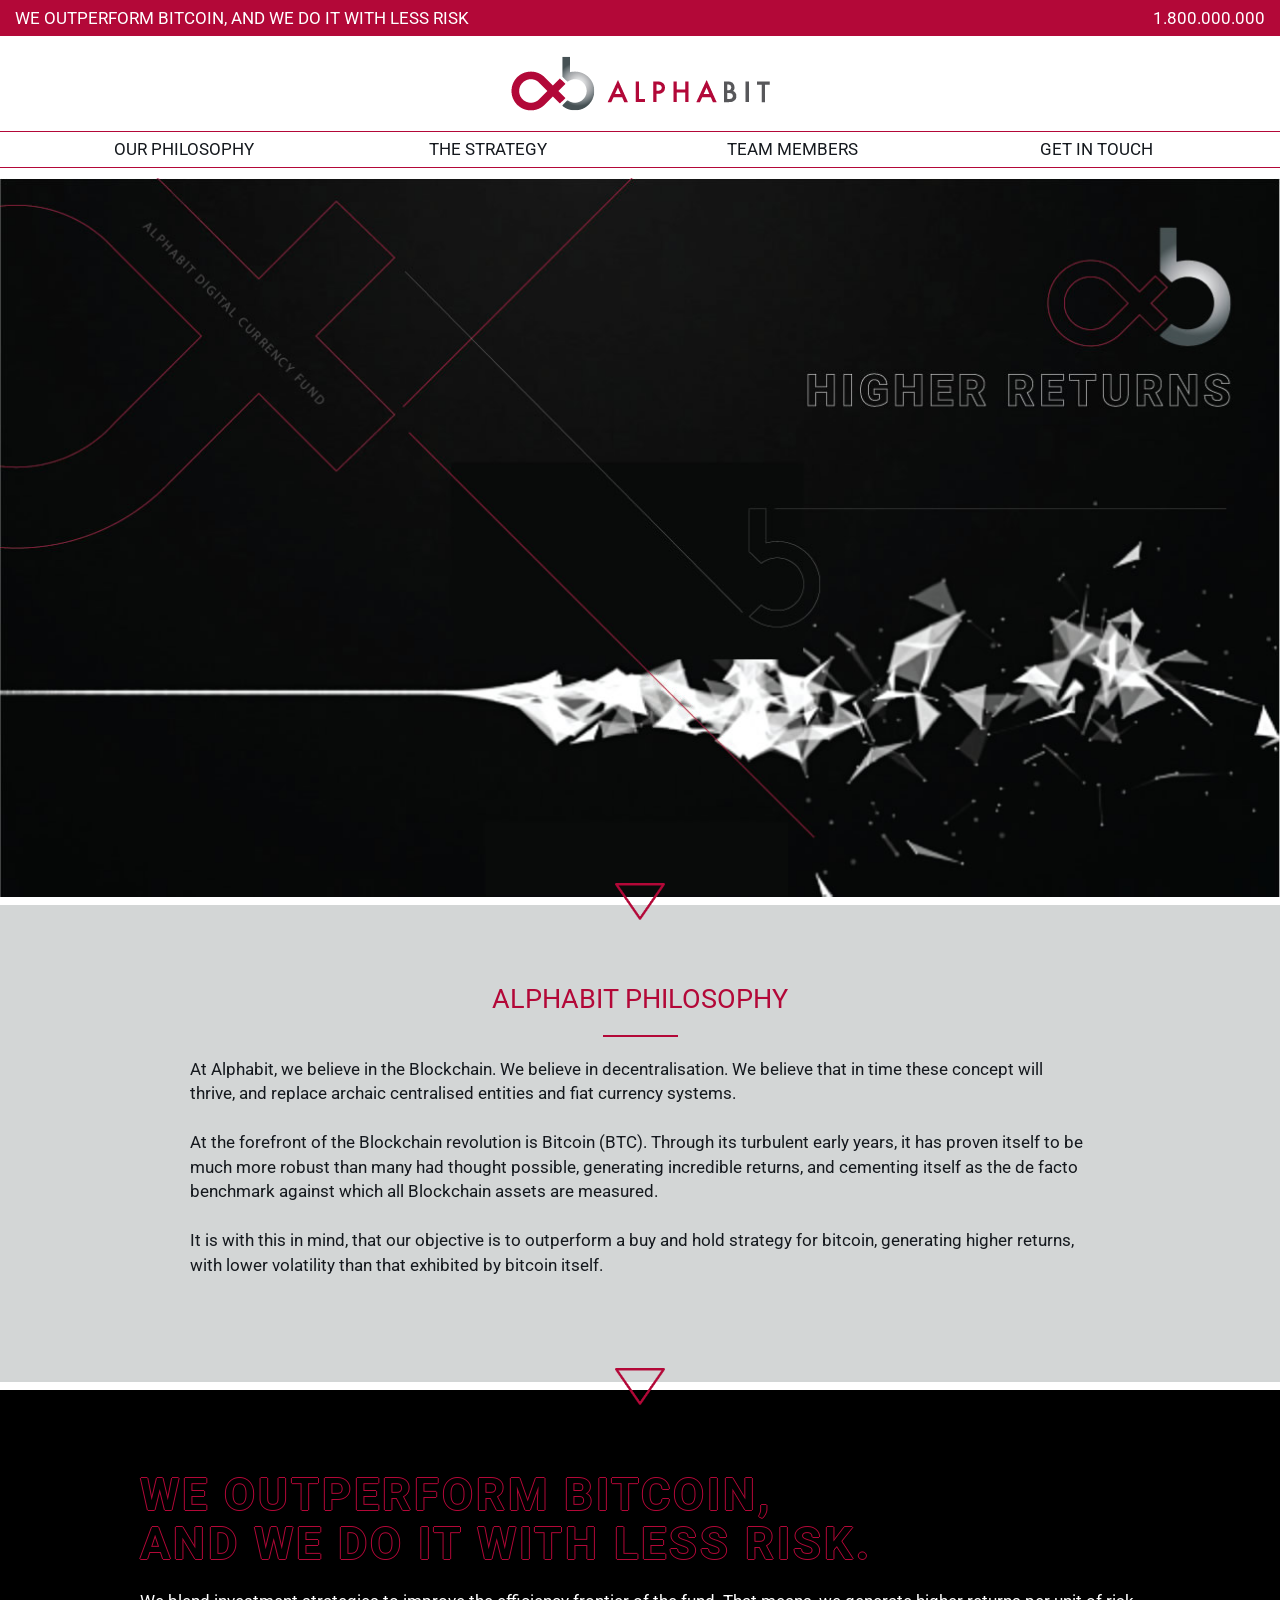
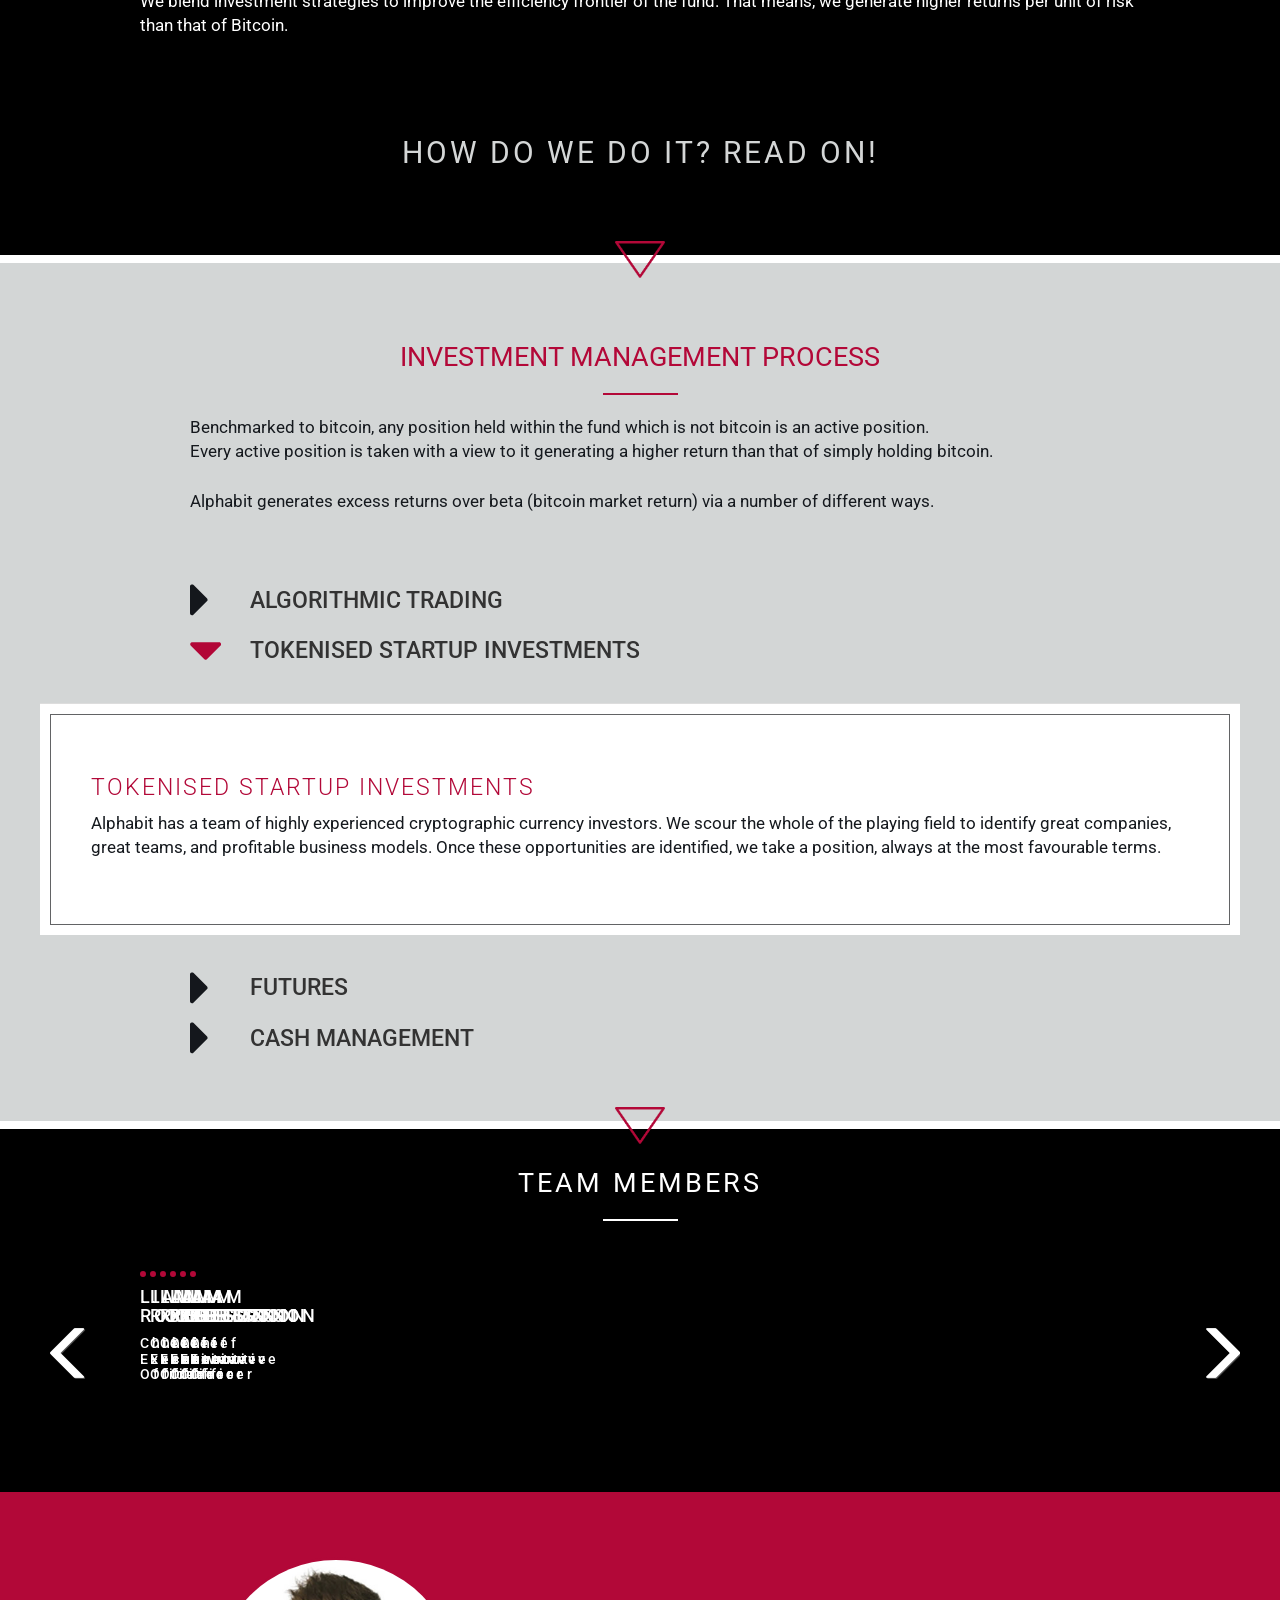
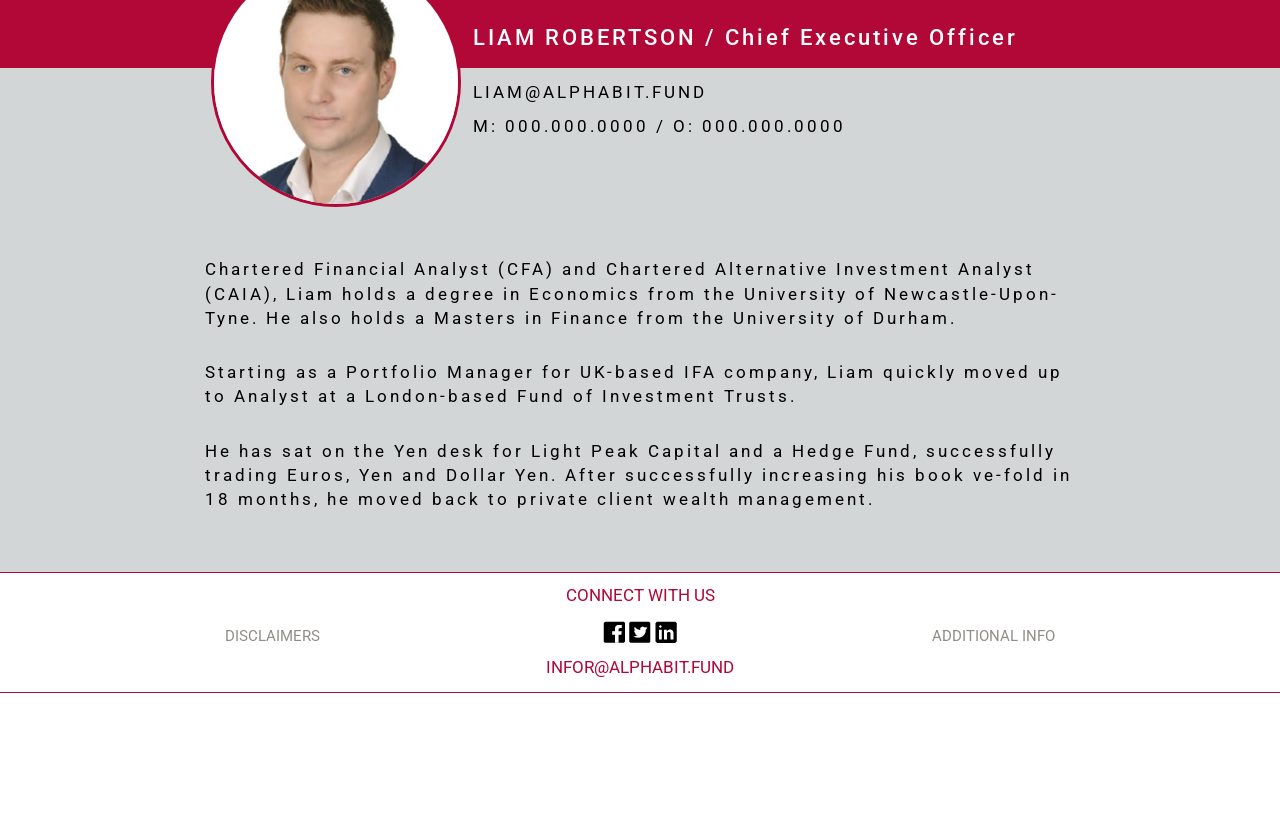
<file: docs/index.html>
<!DOCTYPE html>
<html lang="en">
<head>
	<meta name="generator" content="Hugo 0.37" />
	<meta charset="utf-8">
	<meta name="viewport" content="width=device-width, initial-scale=1.0">
	<meta name="description" content="">

	<title>Alphabit Fund Website</title>

	<link rel="shortcut icon" href="images/favicon.png">
	
	<link href="https://fonts.googleapis.com/css?family=Roboto:400,500,700" rel="stylesheet">
	<link href="css/bootstrap.min.css" rel="stylesheet">
	<link href="css/flexslider.css" rel="stylesheet">
	<link href="css/style.css" rel="stylesheet">
</head>
<body>
<div class="wrap">
	<header>
		<div class="topbar">
			<div class="container clearfix">
				<div class="pull-left hidden-xs">We outperform Bitcoin, and we do it with less risk</div>
				<div class="pull-right">1.800.000.000</div>
			</div>
		</div>
		<div class="logo-wrap">
			<div class="container text-center">
				<img src="images/alphabit-logo.png" alt="" class="site-logo"/>
				
				<button type="button" class="navbar-toggle visible-xs pull-left">
					<span class="icon-bar"></span>
					<span class="icon-bar"></span>
					<span class="icon-bar"></span>
				</button>
			</div>
		</div>
	</header>
	
	<nav class="main-nav">
		<div class="main-menu">
			<div class="container">
				<ul>
					<li><a href="#">OUR PHILOSOPHY</a></li>
					<li><a href="#">THE STRATEGY</a></li>
					<li><a href="#">TEAM MEMBERS</a></li>
					<li><a href="#">GET IN TOUCH</a></li>
				</ul>
			</div>
		</div>
	</nav>

	<div class="main-content">

			<section class="main-banner">
				<img src="images/main-banner-bg.jpg" alt="" class="img-responsive" style="width:100%"/>
			</section>
			
			<section class="content arrowed">
				<div class="container">
					<div class="home-philosophy">
						<h2>ALPHABIT PHILOSOPHY</h2>
						<hr class="redline"/>
						<p>At Alphabit, we believe in the Blockchain. We believe in decentralisation. We believe that in time these concept will thrive, and replace archaic centralised entities and fiat currency systems. </p>
						<p>At the forefront of the Blockchain revolution is Bitcoin (BTC).  Through its turbulent early years, it has proven itself to be much more robust than many had thought possible, generating incredible returns, and cementing itself as the de facto benchmark against which all Blockchain assets are measured.</p>
						<p>It is with this in mind, that our objective is to outperform a buy and hold strategy for bitcoin, generating higher returns, with lower volatility than that exhibited by bitcoin itself.</p>
					</div>
				</div>
			</section>
			
			<section class="howwedo content arrowed">
				<div class="container">
					<div class="home-howwedo">
						<h2>WE OUTPERFORM BITCOIN,<br/>AND WE DO IT WITH LESS RISK.</h2>
						
						<p>We blend investment strategies to improve the efficiency frontier of the fund. That means, we generate higher returns per unit of risk than that of Bitcoin.</p>
						<p class="readon">HOW DO WE DO IT? READ ON!</p>
					</div>
			</section>
			
			
			<section class="content arrowed">
				<div class="container">
					<div class="home-management">
						<h2>INVESTMENT MANAGEMENT PROCESS</h2>
						<hr class="redline"/>
						<p>Benchmarked to bitcoin, any position held within the fund which is not bitcoin is an active position.<br/>
						Every active position is taken with a view to it generating a higher return than that of simply holding bitcoin.</p>
						<p>Alphabit generates excess returns over beta (bitcoin market return) via a number of different ways.</p>
					
					</div>
					
					<div class="investment-process ">
					
					
<div class="panel-group" id="accordion" role="tablist" aria-multiselectable="true">
  <div class="panel panel-default">
    <div class="panel-heading" role="tab" id="headingOne">
      <h4 class="panel-title">
        <a class="collapsed" role="button" data-toggle="collapse" href="#collapseOne" aria-expanded="false" aria-controls="collapseOne">
          ALGORITHMIC TRADING
        </a>
      </h4>
    </div>
    <div id="collapseOne" class="panel-collapse collapse" role="tabpanel" aria-labelledby="headingOne">
      <div class="panel-body">
        <div class="inner-content">
        Anim pariatur cliche reprehenderit, enim eiusmod high life accusamus terry richardson ad squid. 3 wolf moon officia aute, non cupidatat skateboard dolor brunch. Food truck quinoa nesciunt laborum eiusmod. Brunch 3 wolf moon tempor, sunt aliqua put a bird on it squid single-origin coffee nulla assumenda shoreditch et. Nihil anim keffiyeh helvetica, craft beer labore wes anderson cred nesciunt sapiente ea proident. Ad vegan excepteur butcher vice lomo. Leggings occaecat craft beer farm-to-table, raw denim aesthetic synth nesciunt you probably haven't heard of them accusamus labore sustainable VHS.
		</div>
      </div>
    </div>
  </div>
  <div class="panel panel-default">
    <div class="panel-heading" role="tab" id="headingTwo">
      <h4 class="panel-title">
        <a role="button" data-toggle="collapse" href="#collapseTwo" aria-expanded="true" aria-controls="collapseTwo">
          TOKENISED STARTUP INVESTMENTS
        </a>
      </h4>
    </div>
    <div id="collapseTwo" class="panel-collapse collapse in" role="tabpanel" aria-labelledby="headingTwo">
      <div class="panel-body">
        <div class="inner-content">
			<h3>TOKENISED STARTUP INVESTMENTS</h3>
			<p>Alphabit has a team of highly experienced cryptographic currency investors. We scour the whole of the playing field to identify great companies, great teams, and profitable business models. Once these opportunities are identified, we take a position, always at the most favourable terms.</p>
		</div>
      </div>
    </div>
  </div>
  <div class="panel panel-default">
    <div class="panel-heading" role="tab" id="headingThree">
      <h4 class="panel-title">
        <a class="collapsed" role="button" data-toggle="collapse" href="#collapseThree" aria-expanded="false" aria-controls="collapseThree">
          FUTURES
        </a>
      </h4>
    </div>
    <div id="collapseThree" class="panel-collapse collapse" role="tabpanel" aria-labelledby="headingThree">
      <div class="panel-body">
		<div class="inner-content">
        Anim pariatur cliche reprehenderit, enim eiusmod high life accusamus terry richardson ad squid. 3 wolf moon officia aute, non cupidatat skateboard dolor brunch. Food truck quinoa nesciunt laborum eiusmod. Brunch 3 wolf moon tempor, sunt aliqua put a bird on it squid single-origin coffee nulla assumenda shoreditch et. Nihil anim keffiyeh helvetica, craft beer labore wes anderson cred nesciunt sapiente ea proident. Ad vegan excepteur butcher vice lomo. Leggings occaecat craft beer farm-to-table, raw denim aesthetic synth nesciunt you probably haven't heard of them accusamus labore sustainable VHS.
		</div>
      </div>
    </div>
  </div>
  <div class="panel panel-default">
    <div class="panel-heading" role="tab" id="headingThree">
      <h4 class="panel-title">
        <a class="collapsed" role="button" data-toggle="collapse" href="#collapseThree" aria-expanded="false" aria-controls="collapseThree">
          CASH MANAGEMENT
        </a>
      </h4>
    </div>
    <div id="collapseThree" class="panel-collapse collapse" role="tabpanel" aria-labelledby="headingThree">
      <div class="panel-body">
        <div class="inner-content">
        Anim pariatur cliche reprehenderit, enim eiusmod high life accusamus terry richardson ad squid. 3 wolf moon officia aute, non cupidatat skateboard dolor brunch. Food truck quinoa nesciunt laborum eiusmod. Brunch 3 wolf moon tempor, sunt aliqua put a bird on it squid single-origin coffee nulla assumenda shoreditch et. Nihil anim keffiyeh helvetica, craft beer labore wes anderson cred nesciunt sapiente ea proident. Ad vegan excepteur butcher vice lomo. Leggings occaecat craft beer farm-to-table, raw denim aesthetic synth nesciunt you probably haven't heard of them accusamus labore sustainable VHS.
		</div>
      </div>
    </div>
  </div>
</div>
		
					
					</div>
					
			</section>
			
			<section class="members arrowed">
				<div class="content container">
					<div class="home-members">
						<h2>TEAM MEMBERS</h2>
						<hr class="whiteline"/>
						<div class="members-wrap">
							<div class="flexslider">
							  <ul class="slides">
								<li>
								  <div>
									<a href="#">
										<img src="images/Liam-Robertson.jpg" class="img-circle"/>
										<h4>LIAM ROBERTSON<h4>
										<h5>Chief Executive Officer</h5>
									</a>
								  </div>
								</li>
								<li>
								<li>
								  <div>
									<a href="#">
										<img src="images/Liam-Robertson.jpg" class="img-circle"/>
										<h4>LIAM ROBERTSON<h4>
										<h5>Chief Executive Officer</h5>
									</a>
								  </div>
								</li>
								<li>
								  <div>
									<a href="#">
										<img src="images/Liam-Robertson.jpg" class="img-circle"/>
										<h4>LIAM ROBERTSON<h4>
										<h5>Chief Executive Officer</h5>
									</a>
								  </div>
								</li>
								<li>
								  <div>
									<a href="#">
										<img src="images/Liam-Robertson.jpg" class="img-circle"/>
										<h4>LIAM ROBERTSON<h4>
										<h5>Chief Executive Officer</h5>
									</a>
								  </div>
								</li>
								<li>
								  <div>
									<a href="#">
										<img src="images/Liam-Robertson.jpg" class="img-circle"/>
										<h4>LIAM ROBERTSON<h4>
										<h5>Chief Executive Officer</h5>
									</a>
								  </div>
								</li>
								<li>
								  <div>
									<a href="#">
										<img src="images/Liam-Robertson.jpg" class="img-circle"/>
										<h4>LIAM ROBERTSON<h4>
										<h5>Chief Executive Officer</h5>
									</a>
								  </div>
								</li>
								
							  </ul>
							</div>
						</div>
						


						
					</div>
				</div>
				
				<div class="member-info">	
					<div class="container content">
						<div class="member-info-img">
							<div class="img-wrap">
								<img src="images/Liam-Robertson.jpg" class="img-circle img-responsive"/>
							</div>
							<div class="name-wrap">
								<h3>LIAM ROBERTSON / Chief Executive Officer</h3>
								<p class="info-email">LIAM@ALPHABIT.FUND</p>
								<p class="info-contact">M:  000.000.0000  /  O: 000.000.0000</p>
							</div>
						</div>
						<div class="member-info-data">
							<p>Chartered Financial Analyst (CFA) and Chartered Alternative Investment Analyst (CAIA), Liam holds a degree in Economics from the University of Newcastle-Upon-Tyne. He also holds a Masters in Finance from the University of Durham. </p>
							
							<p>Starting as a Portfolio Manager for UK-based IFA company, Liam quickly moved up to Analyst at a London-based Fund of Investment Trusts. </p>
							
							<p>He has sat on the Yen desk for Light Peak Capital and a Hedge Fund, successfully trading Euros, Yen and Dollar Yen. After successfully increasing his book ve-fold in 18 months, he moved back to private client wealth management.</p>
						</div>	
					</div>
				</div>
			</section>
			
	</div>

	<footer>
		<div class="main-footer">
			<div class="footer-social">
				<p>CONNECT WITH US</p>
				<p><a href="#"><img src="images/social-fb.png" alt="Facebook"/></a> <a href="#"><img src="images/social-twitter.png" alt="Facebook"/></a> <a href="#"><img src="images/social-in.png" alt="Facebook"/></a> </p>
				<p class="email">INFOR@ALPHABIT.FUND</p>
			</div>
			<div class="footer-bottom">
				<div class="footer-disclaimer">
					<a href="#">DISCLAIMERS</a>
				</div>
				
				<div class="footer-info">
					<a href="#">ADDITIONAL INFO</a>
				</div>
			</div>
		</div>
	</footer>

</div>



	<script src="js/jquery.min.js"></script>
	<script src="js/bootstrap.min.js"></script>
	<script src="js/flexslider.min.js"></script>
	<script>
		$(document).ready(function(){
			$('.navbar-toggle').click(function(){
				
			});
		})
	
		$(window).load(function() {
		  $('.flexslider').flexslider({
			animation: "slide",
			animationLoop: true,
			itemWidth: 210,
			itemMargin: 10,
			minItems: 2,
			maxItems: 4,
			controlNav: false
		  });
		});
	
	</script>
</body>
</html>
</file>
<file: docs/css/style.css>
/*


THEME COLORS:
red #B30838
black #15191E
text #D4D6D6
*/


/* HEADER */
body{
	font-size:17px;
	color:#15191E;
	font-family:'Roboto',sans-serif;
}

p {margin-bottom:25px;}

.topbar {
	background-color:#B30838;
	color:#FFFFFF;
}
.topbar > div > div{
	padding:6px 0;
	text-transform:uppercase
}

.logo-wrap {
	padding:20px 0;
}
.navbar-toggle {
	position: relative;
	float: right;
	margin-right: 15px;
	padding: 9px 10px;
	margin-top: 8px;
	margin-bottom: 8px;
	background-color: transparent;
	background-image: none;
	border: 1px solid transparent;
	border-radius: 4px;
	cursor:pointer;
	float:left;
}
.navbar-toggle .icon-bar {
	background-color:#333;
	display: block;
	width: 22px;
	height: 2px;
	border-radius: 1px;
	margin-top:4px;
}
nav.main-nav {
	margin-bottom:10px;
	display:none;
}




/* CONTENT */
h2 {
	color:#B30838;
	text-align:center;
	font-weight:400;
	margin:0;
	margin-bottom:20px;
}
section.arrowed{
	position:relative;
}
section.arrowed:before {
	display:block;
	content:" ";
	position:absolute;
	height:50px;
	background:url(../images/arrow-red.png) no-repeat center top;
	background-size:100% auto;
	width:50px;
	left:calc(50% - 25px);
	top:-22px;
}

section.content {
	padding: 40px 0;
	background-color:#D3D6D6;
	margin:8px 0;
}

hr.redline {display:block;max-width:75px;margin:20px auto;clear:both;border-top:solid 2px #B30838;}
hr.whiteline {display:block;max-width:75px;margin:20px auto;clear:both;border-top:solid 2px #FFFFFF;}

section.howwedo {background-color:#000;color:#FFF;}
section.howwedo h2 {color:#000;text-shadow: -1px 0 #B30838, 0 1px #B30838, 1px 0 #B30838, 0 -1px #B30838;text-align:left;font-size:45px;letter-spacing:3px;font-weight:700}
section.management {}
section.members {background-color:#000;color:#FFF;}
section.members {color:#000;text-align:left;letter-spacing:3px;}
section.members > .content {overflow:hidden;}


.home-philosophy {max-width:900px;margin:0 auto;padding:40px 0;}
.home-howwedo {max-width:1000px;margin:0 auto;padding:40px 0;}
.home-howwedo .readon {text-align:center;font-size:30px;padding-top:70px;color:#D4D6D6;margin-bottom:0;letter-spacing:3px}
.home-management {max-width:900px;margin:0 auto;padding:40px 0;}
.home-members {max-width:1000px;margin:0 auto;padding:40px 0;}
.home-members h2 {color:#FFF;}


/* TEAM MEMBERS */
.members-wrap .flexslider {background-color:transparent;border:0;margin-top:50px;}
.members-wrap .flexslider h4,.members-wrap .flexslider h5{color:#FFF;text-align:center;}
.members-wrap .flexslider img{max-width:140px;display:block;margin:0 auto;border:solid 3px #B20838;}
.members-wrap .flexslider img:hover{border-color:#FFF;}
.members-wrap .flexslider .slides li a:hover {text-decoration:none;}
.members-wrap .flexslider .flex-direction-nav {color:#FFF;}
.members-wrap .flexslider .flex-direction-nav a {height:80px;opacity:1;width:50px;}
.members-wrap .flexslider .flex-direction-nav a::before{color:#FFF;font-size:60px;font-weight:normal;font-family:'Glyphicons Halflings';content:"\e257"}
.members-wrap .flexslider .flex-direction-nav a.flex-next::before {content:"\e258"}
.members-wrap .flexslider .flex-direction-nav .flex-prev {}
.members-wrap .flexslider .flex-direction-nav .flex-next {}
.members-wrap .flexslider .flex-direction-nav .flex-disabled {opacity:1 !important;color:#FFF;}
.members-wrap .flexslider:hover .flex-direction-nav .flex-prev,.members-wrap .flex-direction-nav .flex-prev {left:-100px;display:none;}
.members-wrap .flexslider:hover .flex-direction-nav .flex-next,.members-wrap .flex-direction-nav .flex-next {right:-100px;display:none;}

.member-info {background:url(../images/member-bg.png) repeat-x 0 0 #D3D6D6 }
.member-info .content {max-width:900px;margin:0 auto;padding-top:40px;padding-bottom:30px;}
.member-info .content img {max-width:250px;border:solid 3px #B20838;margin:0 auto 10px;}
.member-info .member-info-img {margin-bottom:40px;padding-top:25px;}
.member-info .member-info-img .img-wrap {display:block;vertical-align:middle;text-align:center;}
.member-info .member-info-img .name-wrap {display:block;vertical-align:middle;text-align:center;}
.member-info .member-info-img .name-wrap h3 {color:#FFF;margin-top:0;margin-bottom:30px;font-size:22px}
.member-info .member-info-img .name-wrap p {margin-bottom:10px;}
.member-info .member-info-data p{font-size:17px;margin-bottom:30px}

.investment-process {max-width:1200px;margin:0 auto;}
.investment-process .panel{background-color:transparent;border:0;box-shadow:none;}
.investment-process .panel-heading{background-color:transparent;border:0;padding:0 0px;margin:0 50px;max-width:900px;margin:0 auto;display:block;}
.investment-process .panel-body {border:0;background-color:#FFF;margin:30px 0;padding:10px;}
.investment-process .panel-body .inner-content {padding:40px;border:solid 1px #626365;}
.investment-process .panel-body .inner-content h3 {color:#B20838;font-size:23px;letter-spacing:2px;font-weight:300;}
.investment-process .panel-heading .panel-title a {font-size:18px;padding:10px 10px 10px 60px;display:block;background:url(../images/arrow-down.png) no-repeat left center;}
.investment-process .panel-heading .panel-title a.collapsed {background:url(../images/arrow-right.png) no-repeat left center;}

/* FOOTER */
footer {}
footer .footer-social{text-align:center;padding:10px 0 0;border-top:solid 1px #B30838;border-bottom:solid 1px #B30838;color:#B20838;clear:both;}
footer .footer-social p{margin-bottom:12px;}
footer .footer-bottom {padding:15px 35px;height:45px;color:#908D89;font-size:10px;width:100%;max-width:900px;margin:0 auto;}
footer .footer-disclaimer {float:left;}
footer .footer-info {float:right;}
footer .footer-bottom a{color:#908D89}

/* @MEDIA QUERIES */

@media (min-width: 768px) {
	.navbar-toggle {display:none;}
	nav.main-nav {margin-bottom:10px;display:block;}
	nav .main-menu {border-top:solid 1px #B30838;border-bottom:solid 1px #B30838;padding:5px 0;text-align:center;}
	nav .main-menu ul{padding:0;margin:0;}
	nav .main-menu ul li{list-style:none;display:inline-block;width:24%;text-align:center;}
	nav .main-menu ul li a{color:#15191E;}
	nav .main-menu ul li a:hover,nav .main-menu ul li a:focus{color:#B30838;text-decoration:none;}

	
}

@media (min-width: 990px) {
	.navbar-toggle {display:none;}
	nav.main-nav {margin-bottom:10px;display:block;}
	nav .main-menu {border-top:solid 1px #B30838;border-bottom:solid 1px #B30838;padding:5px 0;text-align:center;}
	nav .main-menu ul{padding:0;margin:0;}
	nav .main-menu ul li{list-style:none;display:inline-block;width:24%;text-align:center;}
	nav .main-menu ul li a{color:#15191E;}
	nav .main-menu ul li a:hover,nav .main-menu ul li a:focus{color:#B30838;text-decoration:none;}
	
	.member-info .member-info-img .img-wrap {width:30%;display:inline-block;vertical-align:middle;text-align:left;}
	.member-info .member-info-img .name-wrap {width:65%;display:inline-block;vertical-align:middle;text-align:left;}
	
	footer .footer-bottom {font-size:15px}
	footer .footer-disclaimer {float:left;position:relative;top:-82px;}
	footer .footer-info {float:right;position:relative;top:-82px;}
	
	.members-wrap .flexslider:hover .flex-direction-nav .flex-prev,.members-wrap .flex-direction-nav .flex-prev {display:inline-block;}
	.members-wrap .flexslider:hover .flex-direction-nav .flex-next,.members-wrap .flex-direction-nav .flex-next {display:inline-block;}
	.investment-process .panel-heading .panel-title a {font-size:23px;}
}


@media (min-width: 1200px) {
	.container {max-width:1280px;}

	h2 {font-size:27px;}

}
</file>
